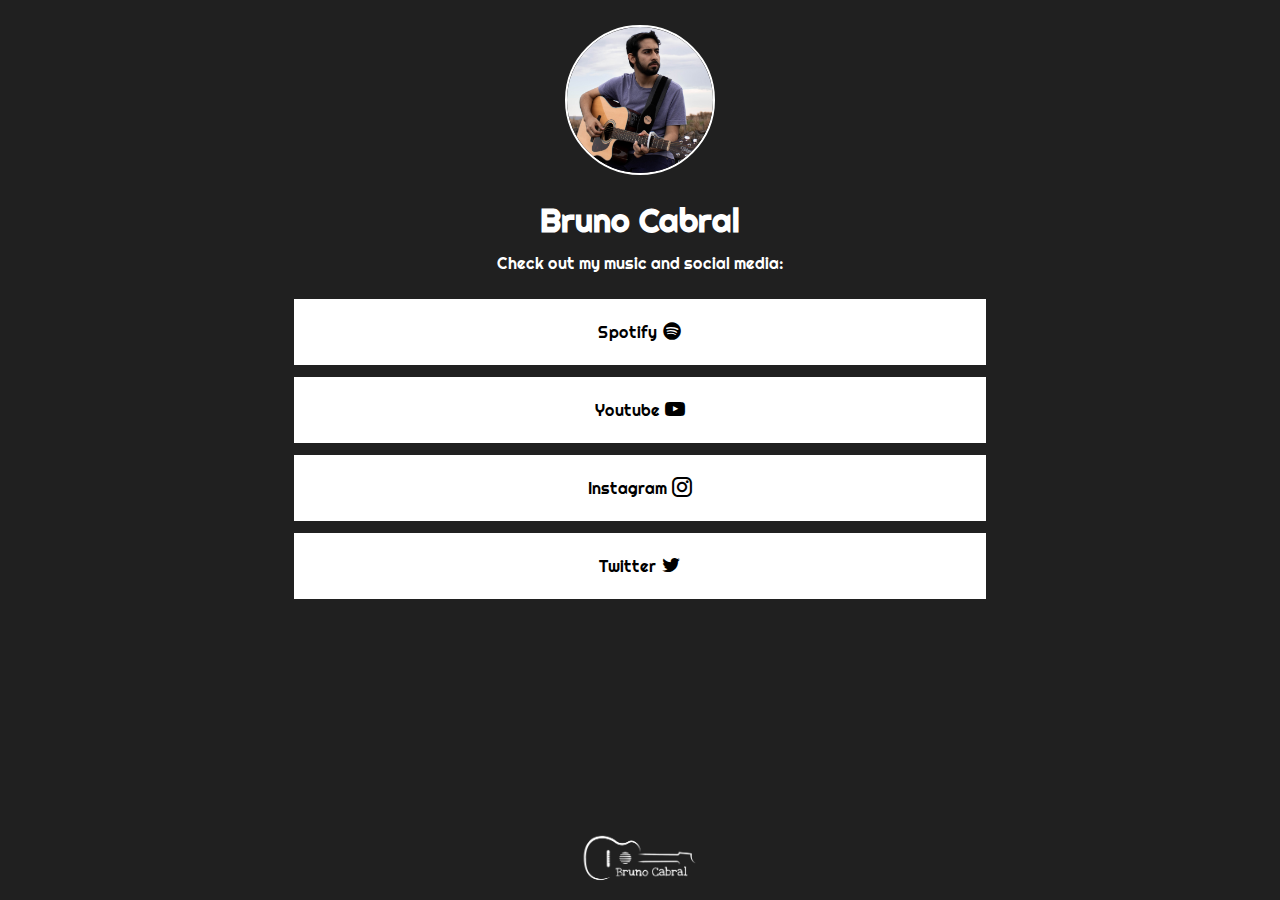
<file: index.html>
<!DOCTYPE html>
<html lang="pt">
  <head>
    <meta charset="UTF-8" />
    <meta http-equiv="X-UA-Compatible" content="IE=edge" />
    <meta name="viewport" content="width=device-width, initial-scale=1.0" />
    <title>Bruno Cabral | Links |</title>
    <link rel="stylesheet" href="./style.css" />
    <link rel="icon" href="./assets/favicon.png" />
    <link rel="preconnect" href="https://fonts.gstatic.com" />
    <link
      href="https://fonts.googleapis.com/css2?family=Righteous&display=swap"
      rel="stylesheet"
    />
    <link rel="stylesheet" href="./assets/icons/icofont.min.css">
  </head>
  <body>
      
    <div class="container">
      <img class="avatar" src="./assets/bruno.jpg" alt="Foto de Bruno Cabral" />

      <h1 class="title mb">Bruno Cabral</h1>
      <p class="text">Check out my music and social media:</p>

      <ul class="links">
        <a target="_blank" href="https://open.spotify.com/artist/05OlfmE70kRpygHB9D8gzo?si=7fGiJ5gxT8WoNYf4ZZOPNQs"
          ><li class="mb">Spotify<i class="icofont-spotify"></i></li></a
        >
        <a target="_blank" href="https://www.youtube.com/channel/UC1TcXA2Ii2nNuHYWQ2E6oFg"
          ><li class="mb">Youtube<i class="icofont-youtube-play"></i></li></a
        >
        <a target="_blank" href="https://www.instagram.com/bruunocabral/"
          ><li class="mb">Instagram<i class="icofont-instagram"></i></li></a
        >
        <a target="_blank" href="https://twitter.com/brunocabral035"
          ><li class="mb">Twitter<i class="icofont-twitter"></i></li></a
        >
      </ul>
    </div>

    <footer>
      <img
        class="logoM"
        src="./assets/logo_branco.png"
        alt="Logomarca BrunoCabral"
      />
    </footer>
  </body>
</html>
</file>
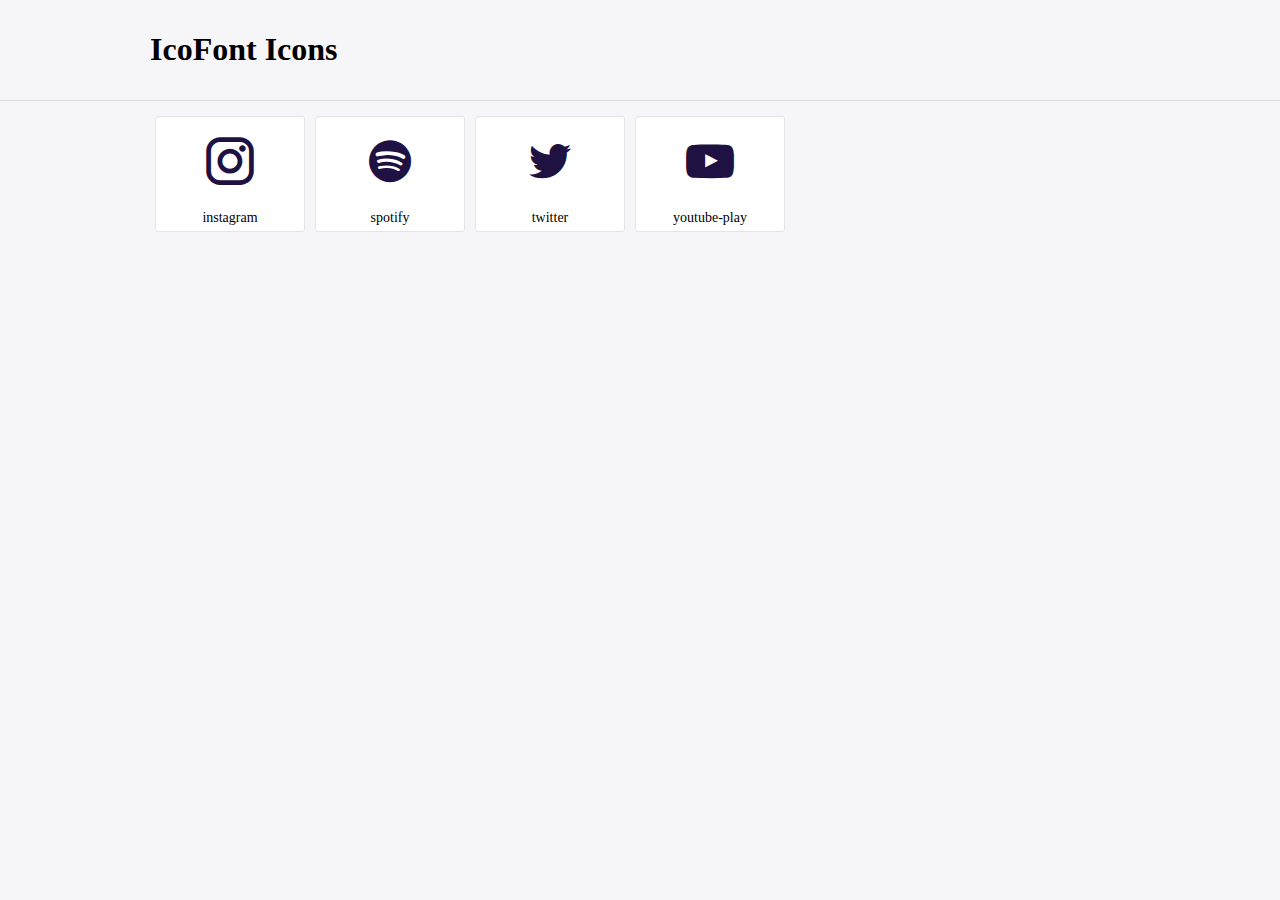
<file: assets/icons/demo.html>
<!DOCTYPE html>
	<html>
	<head>
		<meta charset="utf-8">
		<title>Examples | IcoFont</title>
		<link rel="stylesheet" type="text/css" href="./icofont.min.css">
		<style type="text/css">
			body {
				margin: 0;
				padding: 0;
				background: #F6F6F9;
			}
			.header {
				border-bottom: 1px solid #DCDCE1;
				padding: 10px 0;
				margin-bottom: 10px;
			}
			.container {
				width: 980px;
				margin: 0 auto;
			}
			.ico-title {
				font-size: 2em;
			}
			.iconlist {
				margin: 0;
				padding: 0;
				list-style: none;
				text-align: center;
				width: 100%;
				display: flex;
				flex-wrap: wrap;
				flex-direction: row;
			}
			.iconlist li {
				position: relative;
				margin: 5px;
				width: 150px;
				cursor: pointer;
			}
			.iconlist li .icon-holder {
				position: relative;
				text-align: center;
				border-radius: 3px;
				overflow: hidden;
				padding-bottom: 5px;
				background: #ffffff;
				border: 1px solid #E4E5EA;
				transition: all 0.2s linear 0s;
			}
			.iconlist li .icon-holder:hover {
				background: #00C3DA;
				color: #ffffff;
			}
			.iconlist li .icon-holder:hover .icon i {
				color: #ffffff;
			}
			.iconlist li .icon-holder .icon {
				padding: 20px;
				text-align: center;
			}
			.iconlist li .icon-holder .icon i {
				font-size: 3em;
				color: #1F1142;
			}
			.iconlist li .icon-holder span {
				font-size: 14px;
				display: block;
				margin-top: 5px;
				border-radius: 3px;
			}
		</style>
	</head>
	<body>
	<div class="header">
		<div class="container">
			<h1 class="ico-title"> IcoFont Icons </h1>
		</div>
	</div>
	<div class="container">
		<ul class="iconlist">
		
		<li>
			<div class="icon-holder">
				<div class="icon"> 
					<i class="icofont-instagram"></i>
				</div> 
				<span> instagram </span>
			</div>
		</li>
		
		<li>
			<div class="icon-holder">
				<div class="icon"> 
					<i class="icofont-spotify"></i>
				</div> 
				<span> spotify </span>
			</div>
		</li>
		
		<li>
			<div class="icon-holder">
				<div class="icon"> 
					<i class="icofont-twitter"></i>
				</div> 
				<span> twitter </span>
			</div>
		</li>
		
		<li>
			<div class="icon-holder">
				<div class="icon"> 
					<i class="icofont-youtube-play"></i>
				</div> 
				<span> youtube-play </span>
			</div>
		</li>
		
		</ul>
	</div>	
	</body>
	</html>
</file>
<file: style.css>
* {
  padding: 0;
  margin: 0;
}

:root {
  --bg-color: rgb(32, 32, 32);
  --textColor: white;
  --textButton: black;
  --bgButton: white;
}

body {
  width: 100%;
  text-align: center;
  height: 100vh;
  background-color: var(--bg-color);
  color: var(--textColor);
  font-family: "Righteous", cursive;
}

.container {
  display: flex;
  flex-direction: column;
  align-items: center;
  min-width: 60vw;
  max-width: 60vw;
  margin: auto;
}

.avatar {
  margin-top: 25px;
  margin-bottom: 25px;
  width: 150px;
  border-radius: 50%;
  height: 150px;
  box-sizing: border-box;
  border: 2px solid var(--bgButton);
}

.text {
  margin-bottom: 25px;
}

footer {
  display: flex;
  justify-content: center;
}

.logoM {
  width: 120px;
  position: absolute;
  bottom: 0;
  margin-bottom: 7px;
}

.links {
  margin: auto;
  text-align: center;
  min-width: 90%;
}

.links li {
  list-style: none;
  background-color: var(--bgButton);
  padding: 20px;
  transition: all 0.3s ease;
  border: 2px solid var(--bgButton);
}

.links li:hover {
  background-color: transparent;
  border: 2px solid var(--bgButton);
  color: var(--textColor);
}

a {
  text-decoration: none;
  color: var(--textButton);
}

i {
  font-size: 20px;
  margin-left: 5px;
}

.mb {
  margin-bottom: 12px;
}

@media screen and (max-width: 450px) {

  .links {
    min-width: 100%;
  }

  .title{
    font-size: 24px;
  }

  .text{
    font-size: 15px
  }

  footer{
    display: none;
  }

  .logoM {
    display: none;
  }
}
</file>
